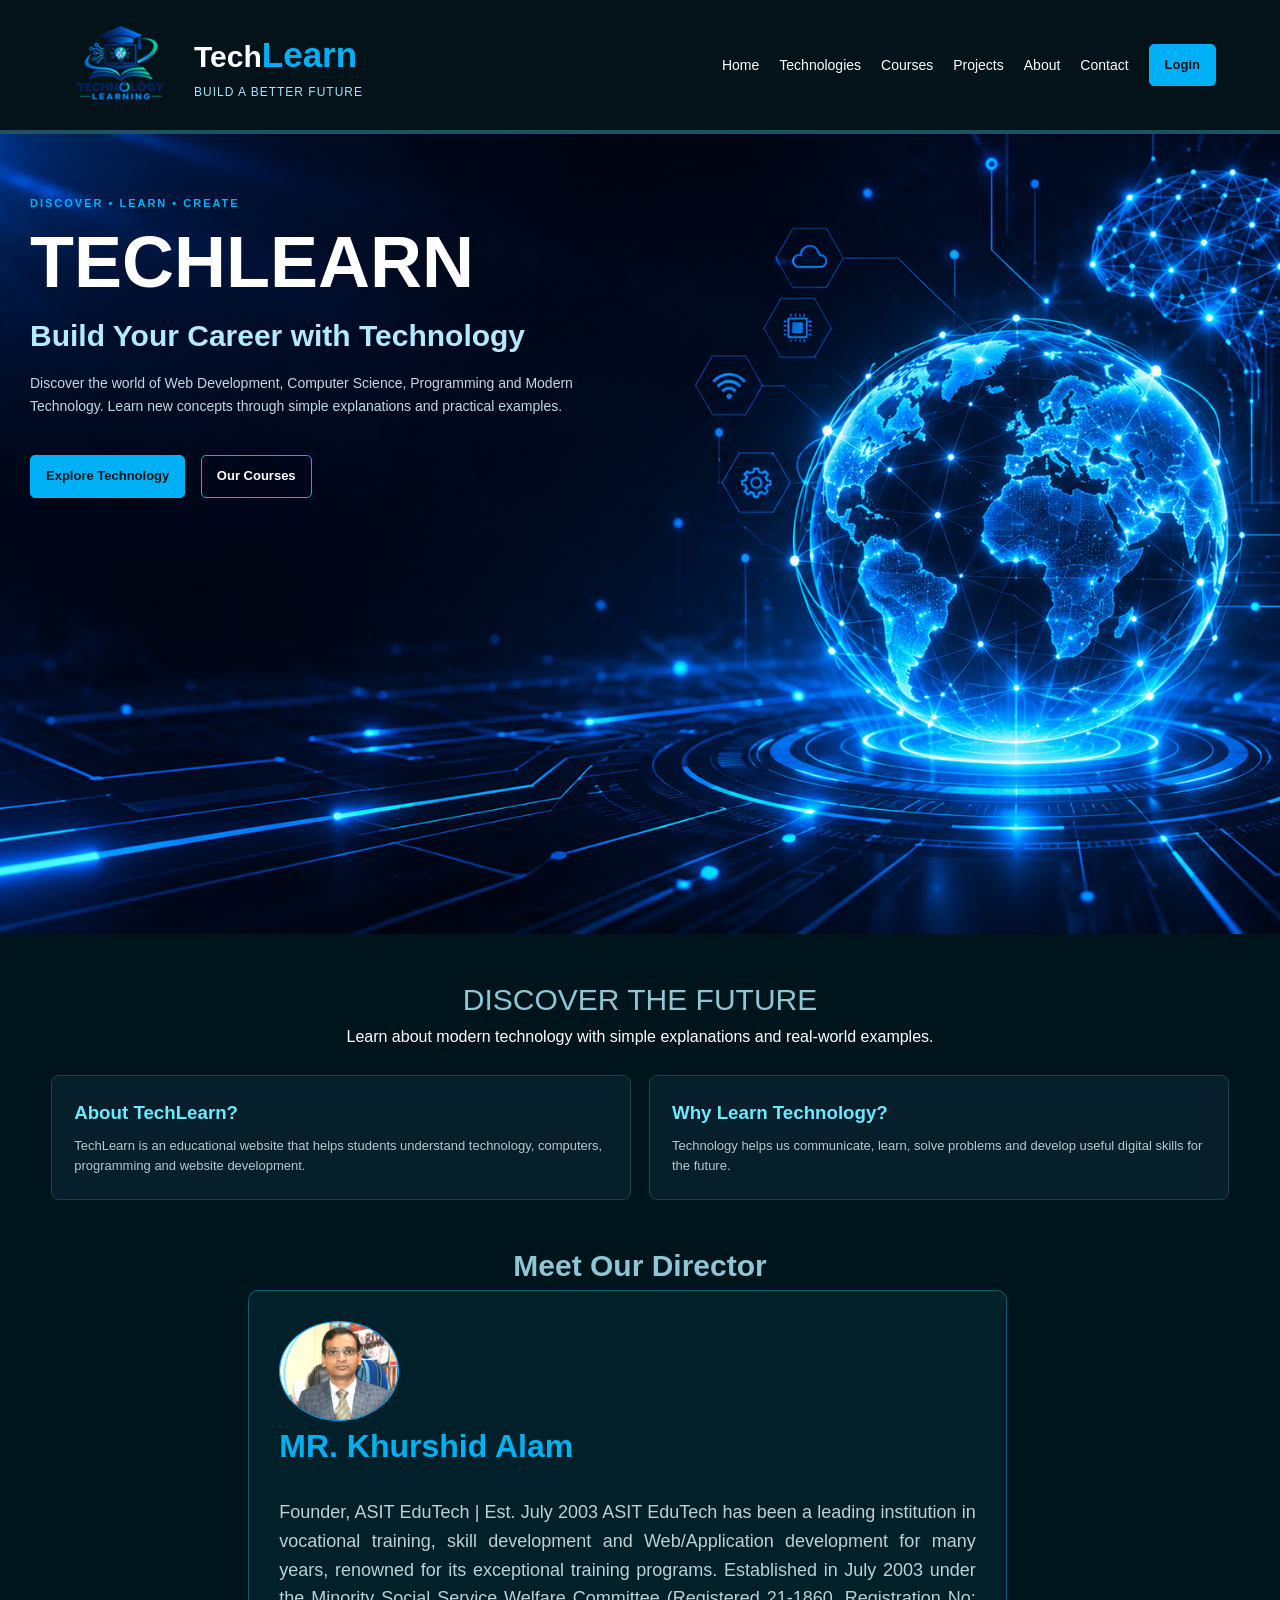
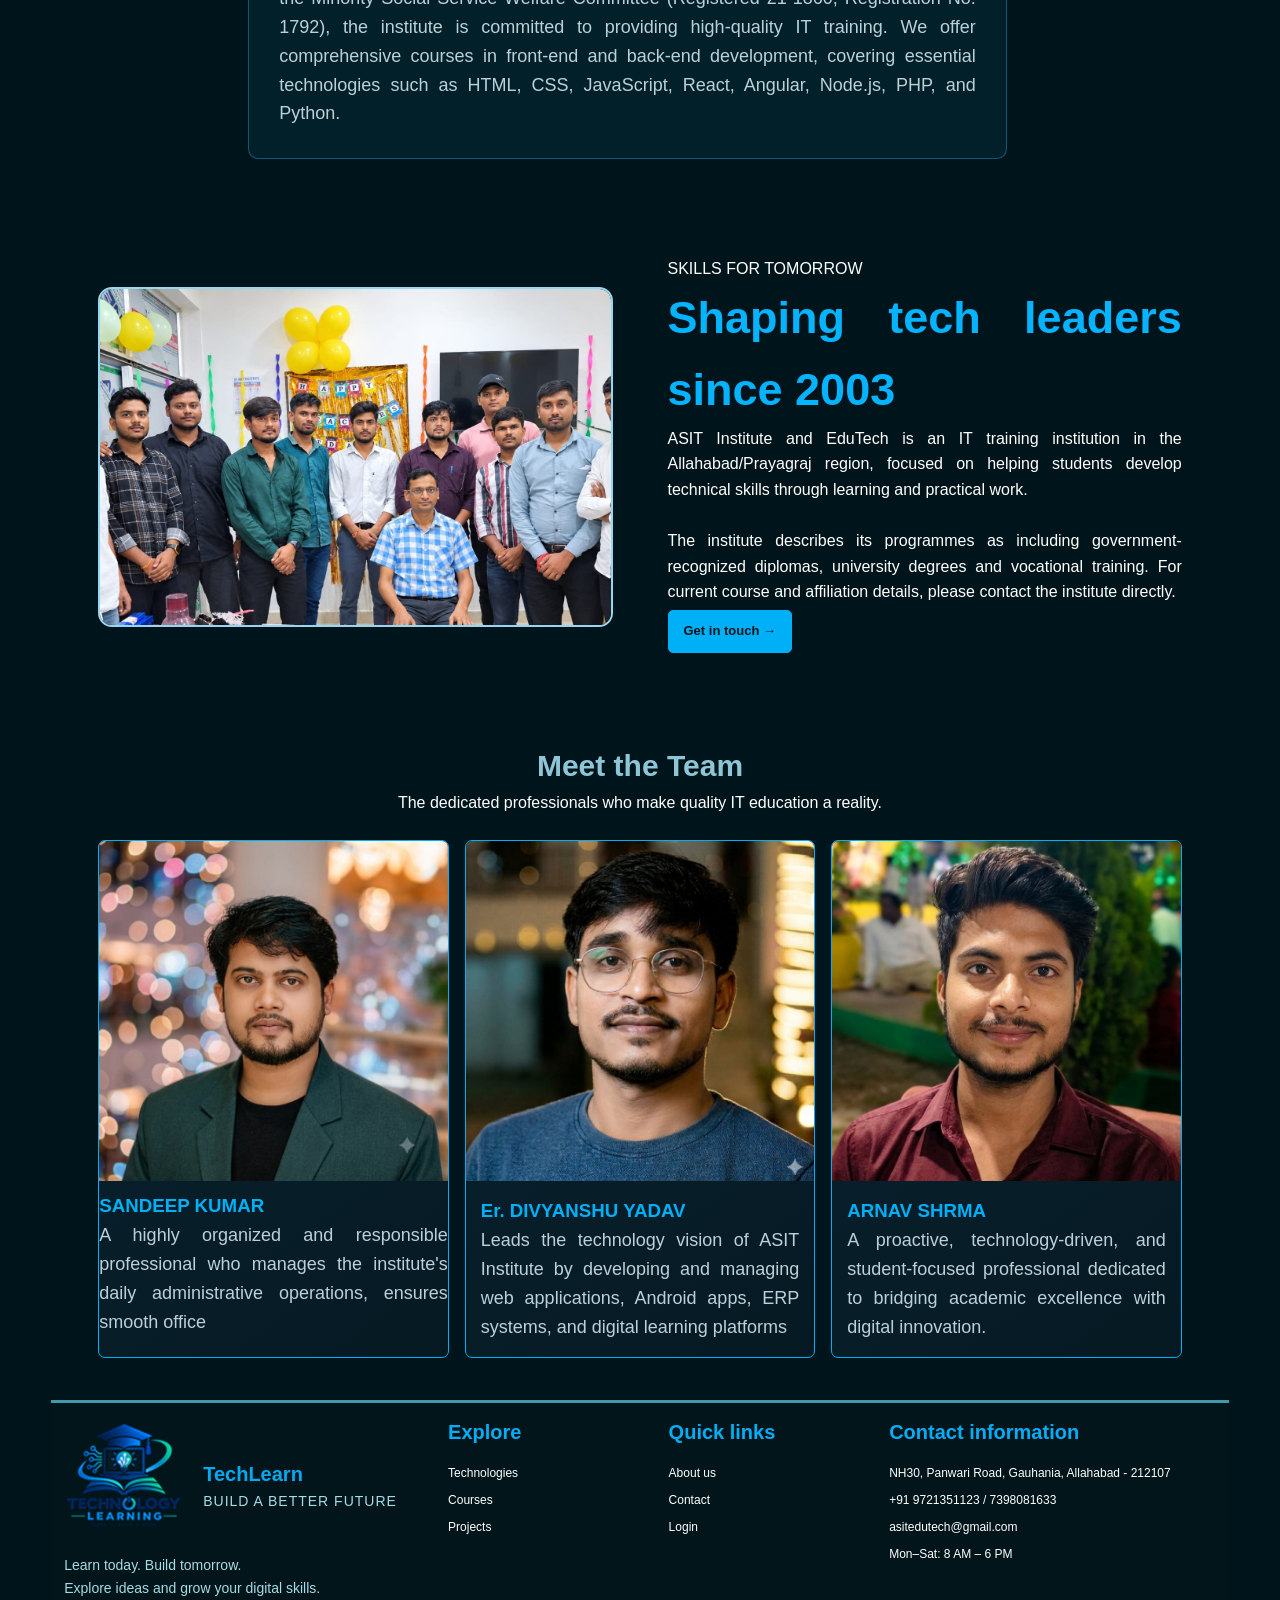
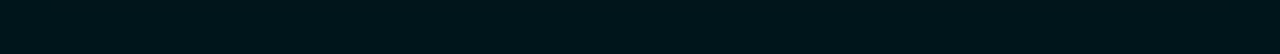
<file: index.html>
<!DOCTYPE html>
<html lang="en">
<head>
    <meta charset="UTF-8">
    <meta name="viewport" content="width=device-width, initial-scale=1.0">
    <title>TechLearn - Home</title>
    <link rel="stylesheet" href="style.css">
    <link rel="stylesheet" href="https://www.w3schools.com/w3css/6/w3.css">
</head>
<body>

<header class="navbar">
    <a class="brand" href="index.html">
        <div class="logo"><img src="logo.png" alt="logo" height="100px" width="100px"></div>
        <div>
            <h1>Tech<span>Learn</span></h1>
            <p>BUILD A BETTER FUTURE</p>
        </div>
    </a>

    <nav>
        <a href="index.html">Home</a>
        <a href="technologies.html">Technologies</a>
        <a href="courses.html">Courses</a>
        <a href="projects.html">Projects</a>
        <a href="about.html">About</a>
        <a href="contact.html">Contact</a>
        <a class="login-btn" href="login.html">Login</a>
    </nav>
</header>

<section class="hero">
<div ></div>
    <div>    <span class="eyebrow">DISCOVER • LEARN • CREATE</span>
        <h2>TECHLEARN</h2>
        <h3>Build Your Career with Technology</h3>

        <p>
            Discover the world of Web Development, Computer Science,
            Programming and Modern Technology. Learn new concepts
            through simple explanations and practical examples.
        </p>

        <a class="btn" href="technologies.html">Explore Technology</a>
        <a class="btn outline" href="courses.html">Our Courses</a>
</div>
       
</section>

<section class="section">
    <div class="heading">
        <span class="Meet">DISCOVER THE FUTURE</span>
   
        <p>
            Learn about modern technology with simple explanations
            and real-world examples.
        </p>
    </div>

    <div class="info-grid">
        <article class="info-panel">
            <h3>About TechLearn?</h3>
            <p>
                TechLearn is an educational website that helps students
                understand technology, computers, programming and
                website development.
            </p>
        </article>

        <article class="info-panel">
            <h3>Why Learn Technology?</h3>
            <p>
                Technology helps us communicate, learn, solve problems
                and develop useful digital skills for the future.
            </p>
        </article>
    </div>
    <section class="section">
        <div ><h1 class="Meet">Meet Our Director</h1></div>
        <div class="onar"> <img src="kursid.png" alt="image"><h1> MR. Khurshid Alam</h1>
            <br>
            <p>Founder, ASIT EduTech | Est. July 2003
ASIT EduTech has been a leading institution in vocational training, skill development and Web/Application development for many years, renowned for its exceptional training programs. Established in July 2003 under the Minority Social Service Welfare Committee (Registered 21-1860, Registration No: 1792), the institute is committed to providing high-quality IT training.

We offer comprehensive courses in front-end and back-end development, covering essential technologies such as HTML, CSS, JavaScript, React, Angular, Node.js, PHP, and Python.

</p>

        </div>
    </section>

    <section class="section institute-section">
        <div class="institute-image">
            <img src="boy.jpeg" alt="Technology institute learning environment" loading="lazy">
            
        </div>
        <div class="institute-copy">
            <span class="section-kicker">SKILLS FOR TOMORROW</span>
            <h2>Shaping tech leaders <span>since 2003</span></h2>
            <p>ASIT Institute and EduTech is an IT training institution in the Allahabad/Prayagraj region, focused on helping students develop technical skills through learning and practical work.</p>
            <br><p>The institute describes its programmes as including government-recognized diplomas, university degrees and vocational training. For current course and affiliation details, please contact the institute directly.</p>
            <a class="btn btn-primary" href="contact.html">Get in touch <span>→</span></a>
        </div>
    </section>

<section class="section">
   <h1 class="Meet">Meet the Team</h1>
    <p class="heading">The dedicated professionals who make quality IT education a reality.</p>
<div class="ds">
<article class="car">
<img src="sunm.jpeg" alt="Imege" class="eyebrow">
<h3>SANDEEP KUMAR</h3>
             
<div><p>A highly organized and responsible professional who manages the institute's daily administrative operations, ensures smooth office</p>
</div></article>

<article class="car">
<img src="div.jpeg" alt="image">
<div class="card-body"><h3>Er. DIVYANSHU YADAV</h3>
<p>
Leads the technology vision of ASIT Institute by developing and managing web applications, Android apps, ERP systems, and digital learning platforms</p>

</div></article>

<article class="car">
<img src="arnu.jpeg" alt="image">
<div class="card-body">
    <h3> ARNAV SHRMA</h3>
<p>
A proactive, technology-driven, and student-focused professional
 dedicated to bridging academic excellence with digital innovation.</p>
</div></article>

</div>
 </section>
    
    
<!--footer-->
<footer class="footer">
    <div class="footer-main">
        <div class="footer-brand">
            <a class="brand">
                <span class="brand-logo">
                <img src="logo.png" alt="TechLearn logo"></span>
                <span ><strong class="brand-copy">Tech<span>Learn</span></strong>
                <br>
                <p>BUILD A BETTER FUTURE</p></span>
            </a>
            <p>Learn today. Build tomorrow.<br>Explore ideas and grow your digital skills.</p>
        </div>
        <div class="footer-links">
            <h3>Explore</h3>
            <a href="technologies.html">Technologies</a>
            <a href="courses.html">Courses</a>
            <a href="projects.html">Projects</a>
        </div>
        <div class="footer-links"><h3>Quick links</h3><a href="about.html">About us</a><a href="contact.html">Contact</a><a href="login.html">Login</a></div>
        <div class="footer-contact"><h3>Contact information</h3><p>NH30, Panwari Road, Gauhania, Allahabad - 212107</p><p>+91 9721351123 / 7398081633</p><p>asitedutech@gmail.com</p><p>Mon–Sat: 8 AM – 6 PM</p></div>
    </div>

</footer>
</body>
</html>
</file>
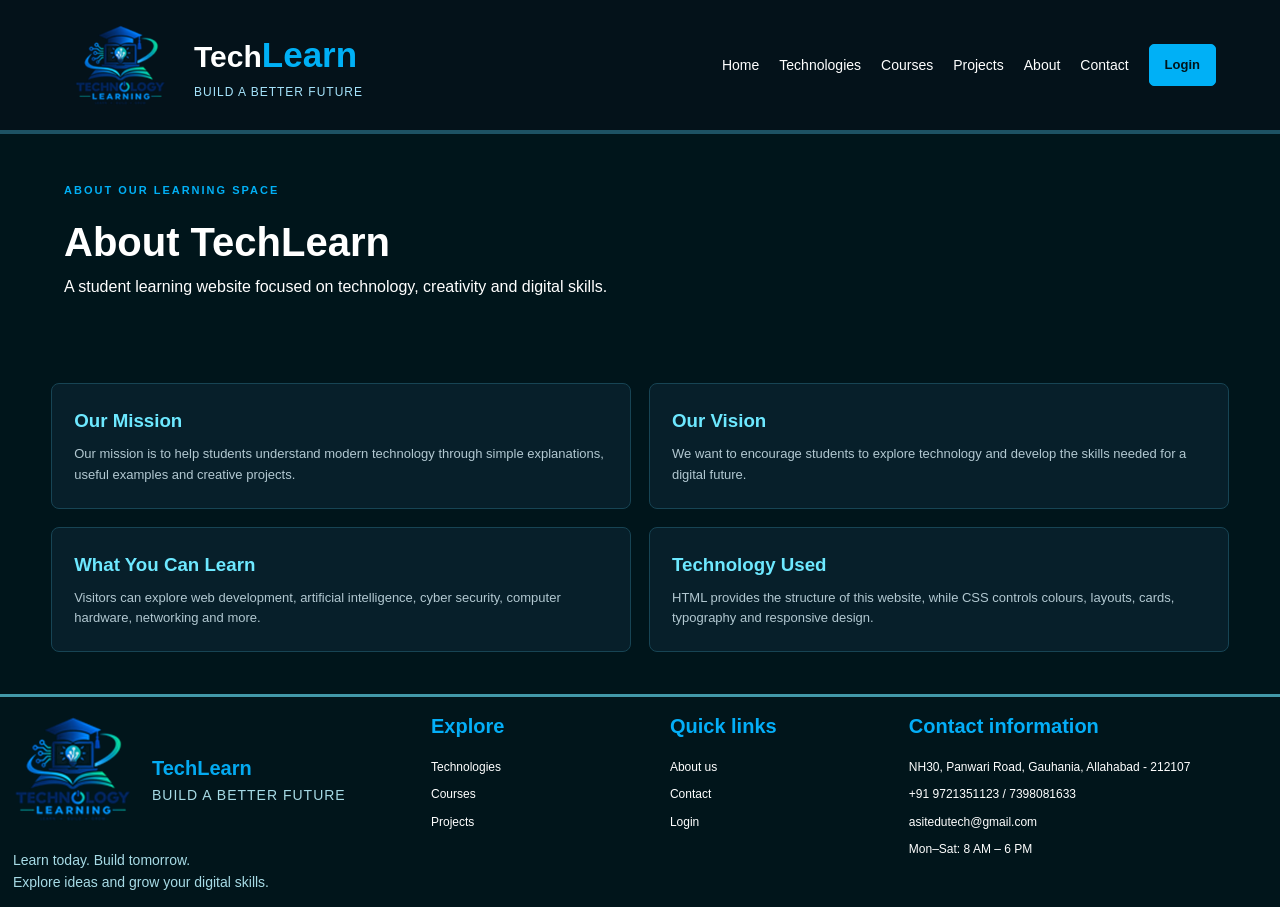
<file: about.html>
<!DOCTYPE html>
<html lang="en">
<head>
<meta charset="UTF-8">
<meta name="viewport" content="width=device-width, initial-scale=1.0">
<title>TechLearn - About</title>
<link rel="stylesheet" href="style.css">
</head>
<body>

<header class="navbar">
<a class="brand" href="index.html"><div class="logo">
    <img src="logo.png" alt="logo" height="100px" width="100px"></div></div>
<div><h1>Tech<span>Learn</span></h1><p>BUILD A BETTER FUTURE</p></div></a>
<nav>
<a href="index.html">Home</a><a href="technologies.html">Technologies</a>
<a href="courses.html">Courses</a><a href="projects.html">Projects</a>
<a href="about.html">About</a><a href="contact.html">Contact</a>
<a class="login-btn" href="login.html">Login</a>
</nav>
</header>

<section class="page-hero">
<span class="eyebrow">ABOUT OUR LEARNING SPACE</span>
<h2>About TechLearn</h2>
<p>A student learning website focused on technology, creativity and digital skills.</p>
</section>

<section class="section">
<div class="info-grid">

<article class="info-panel">
<h3>Our Mission</h3>
<p>Our mission is to help students understand modern technology through simple explanations, useful examples and creative projects.</p>
</article>

<article class="info-panel">
<h3>Our Vision</h3>
<p>We want to encourage students to explore technology and develop the skills needed for a digital future.</p>
</article>

<article class="info-panel">
<h3>What You Can Learn</h3>
<p>Visitors can explore web development, artificial intelligence, cyber security, computer hardware, networking and more.</p>
</article>

<article class="info-panel">
<h3>Technology Used</h3>
<p>HTML provides the structure of this website, while CSS controls colours, layouts, cards, typography and responsive design.</p>
</article>

</div>
</section>
<!--footer-->
<footer class="footer">
    <div class="footer-main">
        <div class="footer-brand">
            <a class="brand">
                <span class="brand-logo">
                <img src="logo.png" alt="TechLearn logo"></span>
                <span ><strong class="brand-copy">Tech<span>Learn</span></strong>
                <br>
                <p>BUILD A BETTER FUTURE</p></span>
            </a>
            <p>Learn today. Build tomorrow.<br>Explore ideas and grow your digital skills.</p>
        </div>
        <div class="footer-links">
            <h3>Explore</h3>
            <a href="technologies.html">Technologies</a>
            <a href="courses.html">Courses</a>
            <a href="projects.html">Projects</a>
        </div>
        <div class="footer-links"><h3>Quick links</h3><a href="about.html">About us</a><a href="contact.html">Contact</a><a href="login.html">Login</a></div>
        <div class="footer-contact"><h3>Contact information</h3><p>NH30, Panwari Road, Gauhania, Allahabad - 212107</p><p>+91 9721351123 / 7398081633</p><p>asitedutech@gmail.com</p><p>Mon–Sat: 8 AM – 6 PM</p></div>
    </div>

</footer>
</body>
</html>
</file>
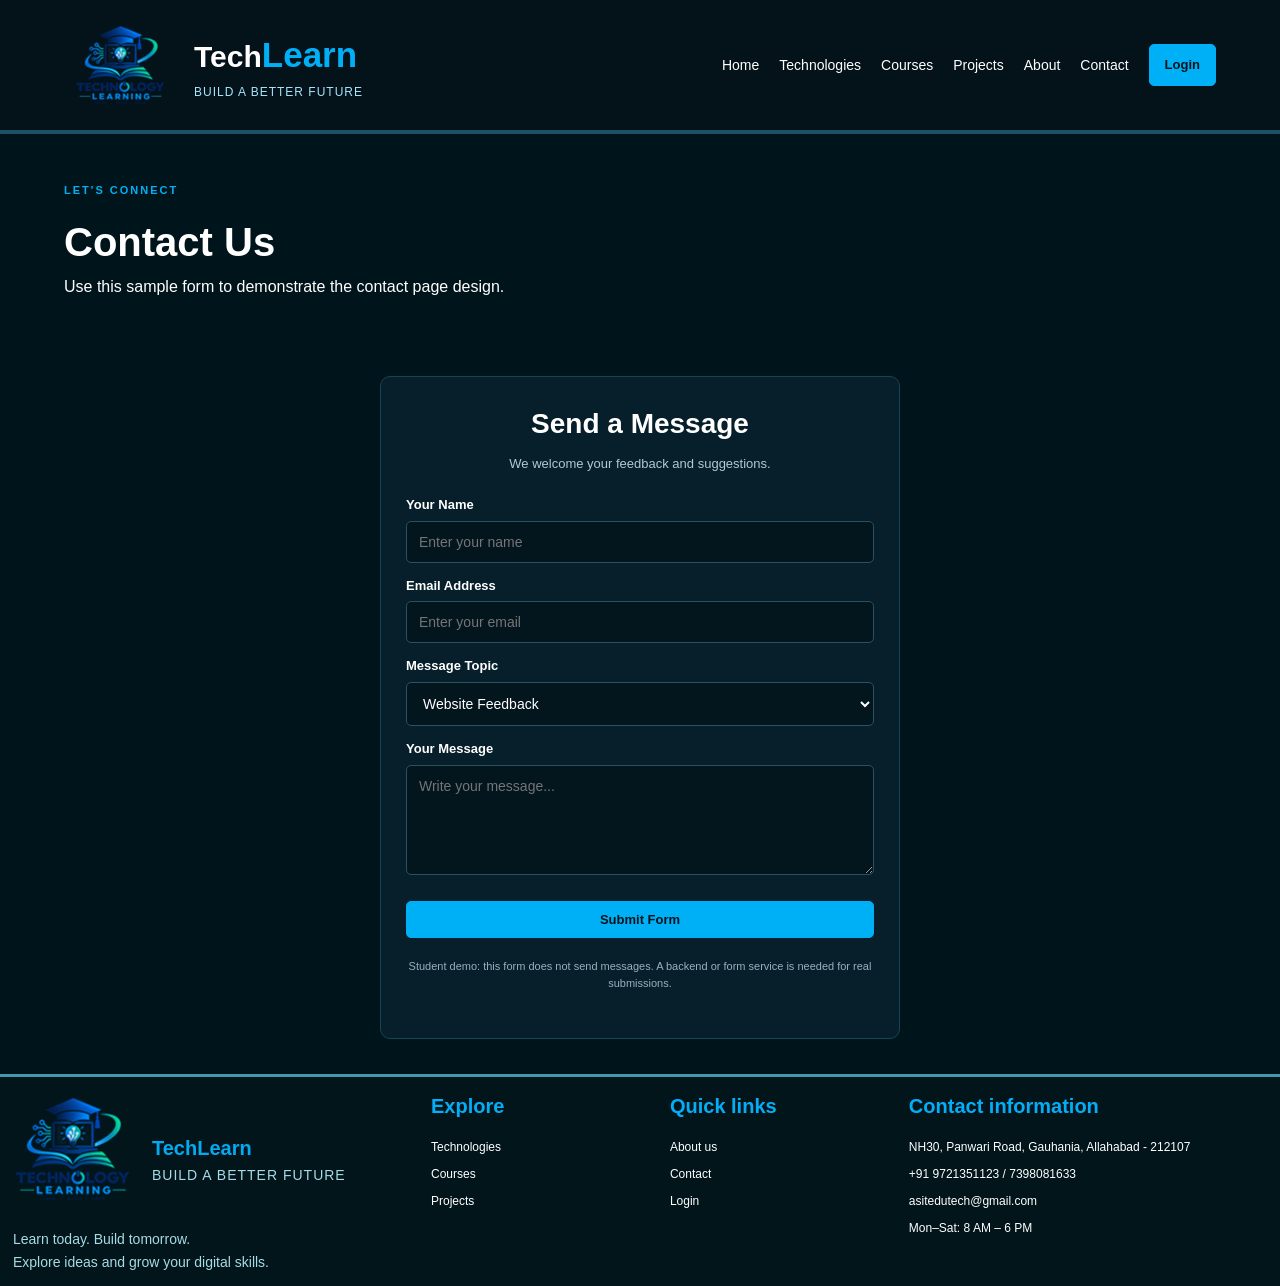
<file: contact.html>
<!DOCTYPE html>
<html lang="en">
<head>
<meta charset="UTF-8">
<meta name="viewport" content="width=device-width, initial-scale=1.0">
<title>TechLearn - Contact</title>
<link rel="stylesheet" href="style.css">
</head>
<body>

<header class="navbar">
<a class="brand" href="index.html"><div class="logo">
    <img src="logo.png" alt="logo" height="100px" width="100px"></div></div>
<div><h1>Tech<span>Learn</span></h1><p>BUILD A BETTER FUTURE</p></div></a>
<nav>
<a href="index.html">Home</a><a href="technologies.html">Technologies</a>
<a href="courses.html">Courses</a><a href="projects.html">Projects</a>
<a href="about.html">About</a><a href="contact.html">Contact</a>
<a class="login-btn" href="login.html">Login</a>
</nav>
</header>

<section class="page-hero">
<span class="eyebrow">LET'S CONNECT</span>
<h2>Contact Us</h2>
<p>Use this sample form to demonstrate the contact page design.</p>
</section>

<main class="form-box">
<h2>Send a Message</h2>
<p>We welcome your feedback and suggestions.</p>

<form action="#" method="get">
<label for="name">Your Name</label>
<input id="name" name="name" type="text" placeholder="Enter your name" required>

<label for="email">Email Address</label>
<input id="email" name="email" type="email" placeholder="Enter your email" required>

<label for="topic">Message Topic</label>
<select id="topic" name="topic">
<option>Website Feedback</option>
<option>Technology Question</option>
<option>Project Suggestion</option>
</select>

<label for="message">Your Message</label>
<textarea id="message" name="message" placeholder="Write your message..." required></textarea>

<button class="btn" type="submit">Submit Form</button>
</form>

<p class="notice">Student demo: this form does not send messages. A backend or form service is needed for real submissions.</p>
</main>
<!--footer-->
<footer class="footer">
    <div class="footer-main">
        <div class="footer-brand">
            <a class="brand">
                <span class="brand-logo">
                <img src="logo.png" alt="TechLearn logo"></span>
                <span ><strong class="brand-copy">Tech<span>Learn</span></strong>
                <br>
                <p>BUILD A BETTER FUTURE</p></span>
            </a>
            <p>Learn today. Build tomorrow.<br>Explore ideas and grow your digital skills.</p>
        </div>
        <div class="footer-links">
            <h3>Explore</h3>
            <a href="technologies.html">Technologies</a>
            <a href="courses.html">Courses</a>
            <a href="projects.html">Projects</a>
        </div>
        <div class="footer-links"><h3>Quick links</h3><a href="about.html">About us</a><a href="contact.html">Contact</a><a href="login.html">Login</a></div>
        <div class="footer-contact"><h3>Contact information</h3><p>NH30, Panwari Road, Gauhania, Allahabad - 212107</p><p>+91 9721351123 / 7398081633</p><p>asitedutech@gmail.com</p><p>Mon–Sat: 8 AM – 6 PM</p></div>
    </div>

</footer>
</body>
</html>
</file>
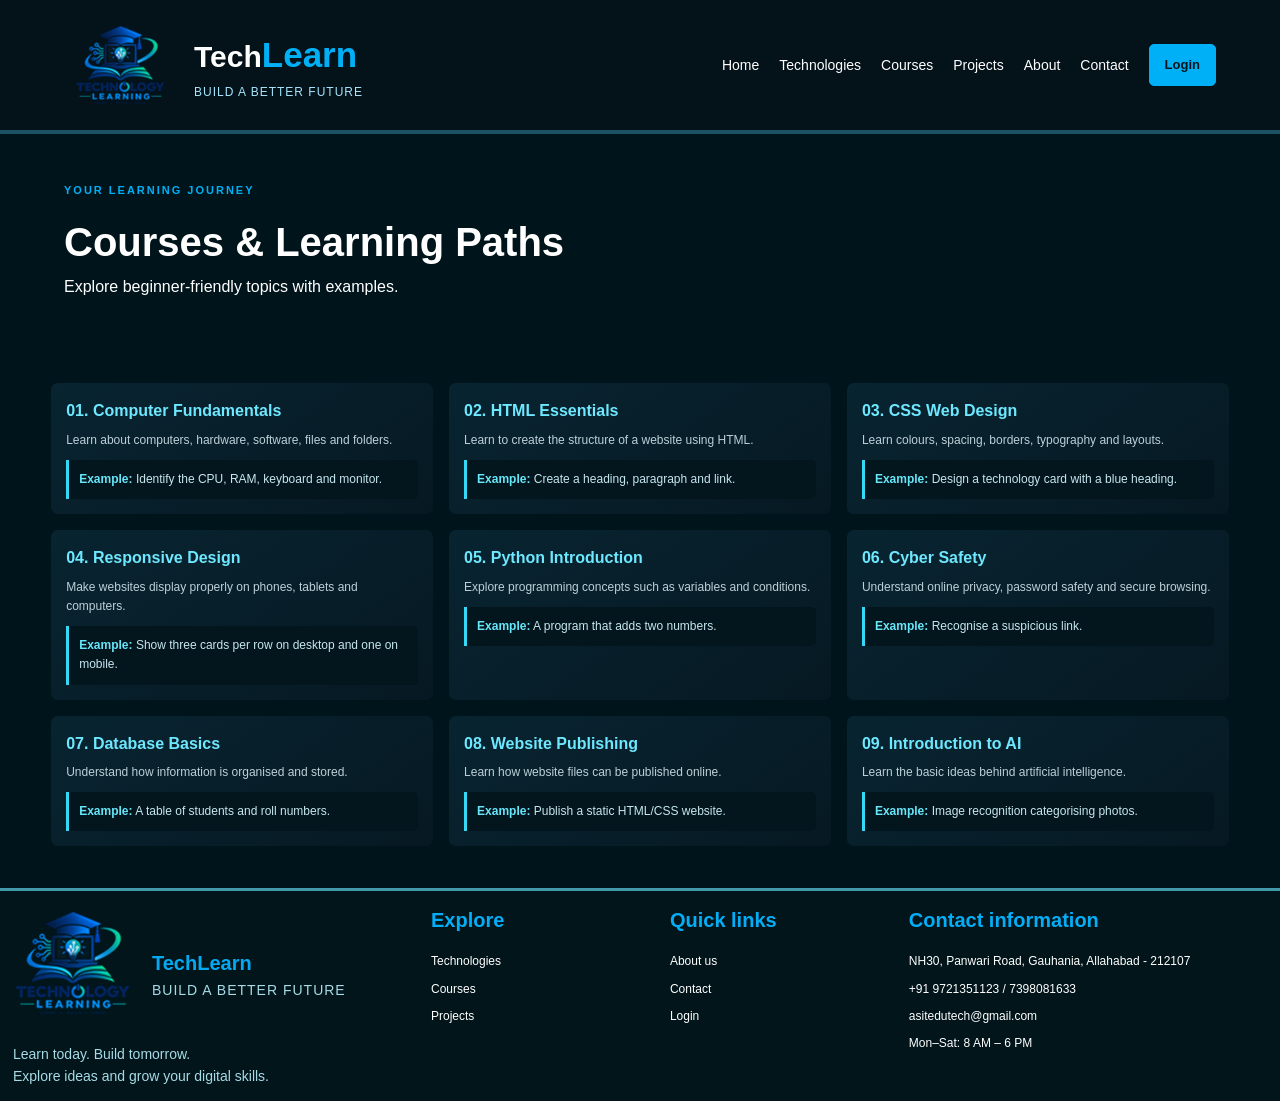
<file: courses.html>
<!DOCTYPE html>
<html lang="en">
<head>
<meta charset="UTF-8">
<meta name="viewport" content="width=device-width, initial-scale=1.0">
<title>TechLearn - Courses</title>
<link rel="stylesheet" href="style.css">
</head>
<body>

<header class="navbar">
<a class="brand" href="index.html"><div class="logo">
<img src="logo.png" alt="logo" height="100px" width="100px"></div></div>
<div><h1>Tech<span>Learn</span></h1><p>BUILD A BETTER FUTURE</p></div></a>
<nav>
<a href="index.html">Home</a><a href="technologies.html">Technologies</a>
<a href="courses.html">Courses</a><a href="projects.html">Projects</a>
<a href="about.html">About</a><a href="contact.html">Contact</a>
<a class="login-btn" href="login.html">Login</a>
</nav>
</header>

<section class="page-hero">
<span class="eyebrow">YOUR LEARNING JOURNEY</span>
<h2>Courses & Learning Paths</h2>
<p>Explore beginner-friendly topics with examples.</p>
</section>

<section class="section">
<div class="cards">

<article class="card"><div class="card-body">
<h3>01. Computer Fundamentals</h3>
<p>Learn about computers, hardware, software, files and folders.</p>
<div class="example"><strong>Example:</strong> Identify the CPU, RAM, keyboard and monitor.</div>
</div></article>

<article class="card"><div class="card-body">
<h3>02. HTML Essentials</h3>
<p>Learn to create the structure of a website using HTML.</p>
<div class="example"><strong>Example:</strong> Create a heading, paragraph and link.</div>
</div></article>

<article class="card"><div class="card-body">
<h3>03. CSS Web Design</h3>
<p>Learn colours, spacing, borders, typography and layouts.</p>
<div class="example"><strong>Example:</strong> Design a technology card with a blue heading.</div>
</div></article>

<article class="card"><div class="card-body">
<h3>04. Responsive Design</h3>
<p>Make websites display properly on phones, tablets and computers.</p>
<div class="example"><strong>Example:</strong> Show three cards per row on desktop and one on mobile.</div>
</div></article>

<article class="card"><div class="card-body">
<h3>05. Python Introduction</h3>
<p>Explore programming concepts such as variables and conditions.</p>
<div class="example"><strong>Example:</strong> A program that adds two numbers.</div>
</div></article>

<article class="card"><div class="card-body">
<h3>06. Cyber Safety</h3>
<p>Understand online privacy, password safety and secure browsing.</p>
<div class="example"><strong>Example:</strong> Recognise a suspicious link.</div>
</div></article>

<article class="card"><div class="card-body">
<h3>07. Database Basics</h3>
<p>Understand how information is organised and stored.</p>
<div class="example"><strong>Example:</strong> A table of students and roll numbers.</div>
</div></article>

<article class="card"><div class="card-body">
<h3>08. Website Publishing</h3>
<p>Learn how website files can be published online.</p>
<div class="example"><strong>Example:</strong> Publish a static HTML/CSS website.</div>
</div></article>

<article class="card"><div class="card-body">
<h3>09. Introduction to AI</h3>
<p>Learn the basic ideas behind artificial intelligence.</p>
<div class="example"><strong>Example:</strong> Image recognition categorising photos.</div>
</div></article>

</div>
</section>
<!--footer-->
<footer class="footer">
    <div class="footer-main">
        <div class="footer-brand">
            <a class="brand">
                <span class="brand-logo">
                <img src="logo.png" alt="TechLearn logo"></span>
                <span ><strong class="brand-copy">Tech<span>Learn</span></strong>
                <br>
                <p>BUILD A BETTER FUTURE</p></span>
            </a>
            <p>Learn today. Build tomorrow.<br>Explore ideas and grow your digital skills.</p>
        </div>
        <div class="footer-links">
            <h3>Explore</h3>
            <a href="technologies.html">Technologies</a>
            <a href="courses.html">Courses</a>
            <a href="projects.html">Projects</a>
        </div>
        <div class="footer-links"><h3>Quick links</h3><a href="about.html">About us</a><a href="contact.html">Contact</a><a href="login.html">Login</a></div>
        <div class="footer-contact"><h3>Contact information</h3><p>NH30, Panwari Road, Gauhania, Allahabad - 212107</p><p>+91 9721351123 / 7398081633</p><p>asitedutech@gmail.com</p><p>Mon–Sat: 8 AM – 6 PM</p></div>
    </div>

</footer>

</footer>
</body>
</html>
</file>
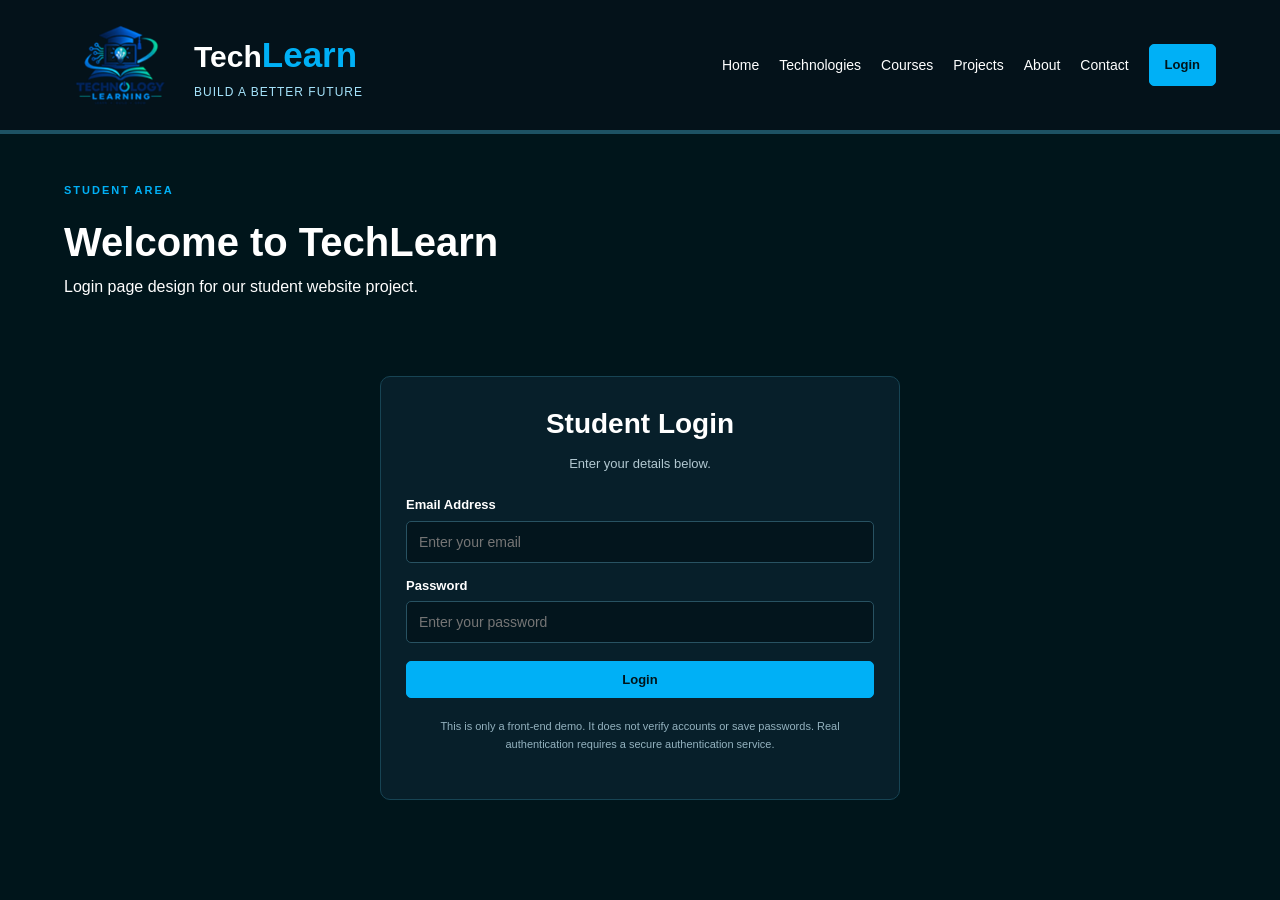
<file: Login.html>
<!DOCTYPE html>
<html lang="en">
<head>
<meta charset="UTF-8">
<meta name="viewport" content="width=device-width, initial-scale=1.0">
<title>TechLearn - Login</title>
<link rel="stylesheet" href="style.css">
</head>
<body>

<header class="navbar">
<a class="brand" href="index.html"><div class="logo">
    <img src="logo.png" alt="logo" height="100px" width="100px"></div></div>
<div><h1>Tech<span>Learn</span></h1><p>BUILD A BETTER FUTURE</p></div></a>
<nav>
<a href="index.html">Home</a><a href="technologies.html">Technologies</a>
<a href="courses.html">Courses</a><a href="projects.html">Projects</a>
<a href="about.html">About</a><a href="contact.html">Contact</a>
<a class="login-btn" href="login.html">Login</a>
</nav>
</header>

<section class="page-hero">
<span class="eyebrow">STUDENT AREA</span>
<h2>Welcome to TechLearn</h2>
<p>Login page design for our student website project.</p>
</section>

<main class="form-box">
<h2>Student Login</h2>
<p>Enter your details below.</p>

<form action="#" method="get">
<label for="email">Email Address</label>
<input id="email" name="email" type="email" placeholder="Enter your email" required>

<label for="password">Password</label>
<input id="password" name="password" type="password" placeholder="Enter your password" minlength="6" required>

<button class="btn" type="submit">Login</button>
</form>

<p class="notice">This is only a front-end demo. It does not verify accounts or save passwords. Real authentication requires a secure authentication service.</p>
</main>
</body>
</html>
</file>
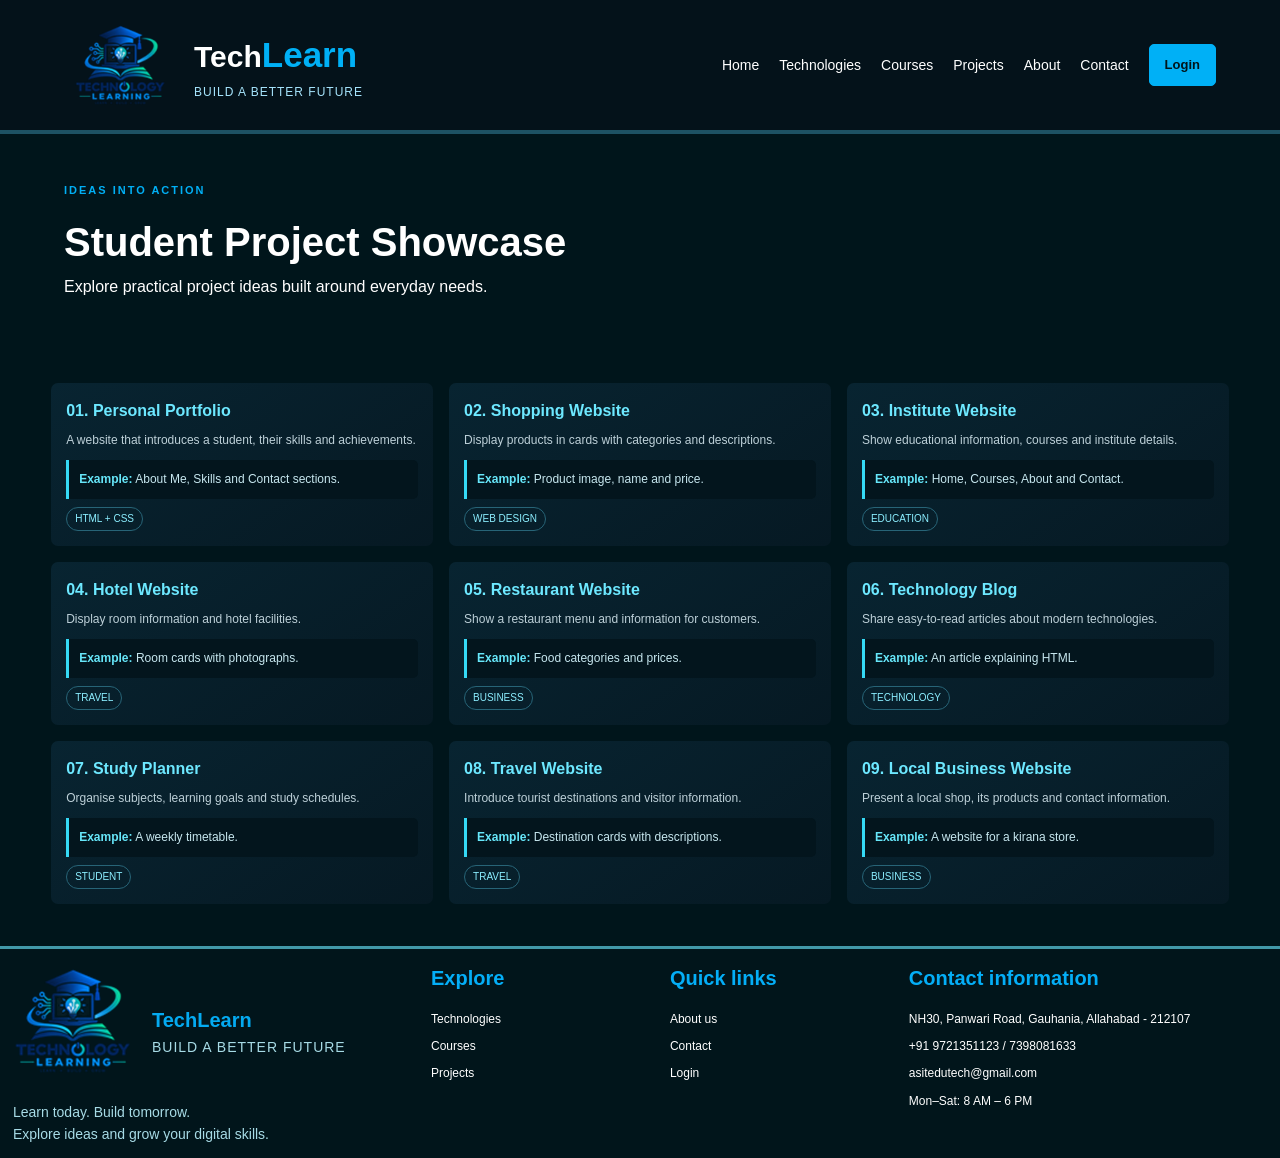
<file: projects.html>
<!DOCTYPE html>
<html lang="en">
<head>
<meta charset="UTF-8">
<meta name="viewport" content="width=device-width, initial-scale=1.0">
<title>TechLearn - Projects</title>
<link rel="stylesheet" href="style.css">
</head>
<body>

<header class="navbar">
<a class="brand" href="index.html"><div class="logo">
    <img src="logo.png" alt="logo" height="100px" width="100px"></div></div>
<div><h1>Tech<span>Learn</span></h1><p>BUILD A BETTER FUTURE</p></div></a>
<nav>
<a href="index.html">Home</a><a href="technologies.html">Technologies</a>
<a href="courses.html">Courses</a><a href="projects.html">Projects</a>
<a href="about.html">About</a><a href="contact.html">Contact</a>
<a class="login-btn" href="login.html">Login</a>
</nav>
</header>

<section class="page-hero">
<span class="eyebrow">IDEAS INTO ACTION</span>
<h2>Student Project Showcase</h2>
<p>Explore practical project ideas built around everyday needs.</p>
</section>

<section class="section">
<div class="cards">

<article class="card"><div class="card-body">
<h3>01. Personal Portfolio</h3>
<p>A website that introduces a student, their skills and achievements.</p>
<div class="example"><strong>Example:</strong> About Me, Skills and Contact sections.</div>
<span class="tag">HTML + CSS</span>
</div></article>

<article class="card"><div class="card-body">
<h3>02. Shopping Website</h3>
<p>Display products in cards with categories and descriptions.</p>
<div class="example"><strong>Example:</strong> Product image, name and price.</div>
<span class="tag">WEB DESIGN</span>
</div></article>

<article class="card"><div class="card-body">
<h3>03. Institute Website</h3>
<p>Show educational information, courses and institute details.</p>
<div class="example"><strong>Example:</strong> Home, Courses, About and Contact.</div>
<span class="tag">EDUCATION</span>
</div></article>

<article class="card"><div class="card-body">
<h3>04. Hotel Website</h3>
<p>Display room information and hotel facilities.</p>
<div class="example"><strong>Example:</strong> Room cards with photographs.</div>
<span class="tag">TRAVEL</span>
</div></article>

<article class="card"><div class="card-body">
<h3>05. Restaurant Website</h3>
<p>Show a restaurant menu and information for customers.</p>
<div class="example"><strong>Example:</strong> Food categories and prices.</div>
<span class="tag">BUSINESS</span>
</div></article>

<article class="card"><div class="card-body">
<h3>06. Technology Blog</h3>
<p>Share easy-to-read articles about modern technologies.</p>
<div class="example"><strong>Example:</strong> An article explaining HTML.</div>
<span class="tag">TECHNOLOGY</span>
</div></article>

<article class="card"><div class="card-body">
<h3>07. Study Planner</h3>
<p>Organise subjects, learning goals and study schedules.</p>
<div class="example"><strong>Example:</strong> A weekly timetable.</div>
<span class="tag">STUDENT</span>
</div></article>

<article class="card"><div class="card-body">
<h3>08. Travel Website</h3>
<p>Introduce tourist destinations and visitor information.</p>
<div class="example"><strong>Example:</strong> Destination cards with descriptions.</div>
<span class="tag">TRAVEL</span>
</div></article>

<article class="card"><div class="card-body">
<h3>09. Local Business Website</h3>
<p>Present a local shop, its products and contact information.</p>
<div class="example"><strong>Example:</strong> A website for a kirana store.</div>
<span class="tag">BUSINESS</span>
</div></article>

</div>
</section>
<!--footer-->
<footer class="footer">
    <div class="footer-main">
        <div class="footer-brand">
            <a class="brand">
                <span class="brand-logo">
                <img src="logo.png" alt="TechLearn logo"></span>
                <span ><strong class="brand-copy">Tech<span>Learn</span></strong>
                <br>
                <p>BUILD A BETTER FUTURE</p></span>
            </a>
            <p>Learn today. Build tomorrow.<br>Explore ideas and grow your digital skills.</p>
        </div>
        <div class="footer-links">
            <h3>Explore</h3>
            <a href="technologies.html">Technologies</a>
            <a href="courses.html">Courses</a>
            <a href="projects.html">Projects</a>
        </div>
        <div class="footer-links"><h3>Quick links</h3><a href="about.html">About us</a><a href="contact.html">Contact</a><a href="login.html">Login</a></div>
        <div class="footer-contact"><h3>Contact information</h3><p>NH30, Panwari Road, Gauhania, Allahabad - 212107</p><p>+91 9721351123 / 7398081633</p><p>asitedutech@gmail.com</p><p>Mon–Sat: 8 AM – 6 PM</p></div>
    </div>

</footer>
</body>
</html>
</file>
<file: style.css>
* {
    margin: 0;
    padding: 0;
    box-sizing: border-box;
}

:root {
    --bg: #03151c;
    --panel: #071f2a;
    --line: #174454;
    --cyan: #35d9f5;
    --text: #effbff;
    --muted: #b2c8d1;
}                                           

html {
    scroll-behavior: smooth;

            
}

body {
    font-family: Arial, sans-serif;
    background: #00151b;
    color: #fff;
    line-height: 1.6;

         
}

a {
    color: inherit;
    text-decoration: none;
}

/* NAVBAR */

.navbar {
     width: 100%;
     min-height: 130px;
    display: flex;
    align-items: center;
    justify-content: space-between;
    gap:18px; 
    padding: 10px 5%;
    background: #04121a;
    border-bottom: 4px solid #1d5264;
}

.brand {
    display: flex;
    align-items: center;
    gap: 10px;
}

.logo {
    display: grid;
    place-items: center;
    width: 100px;
    height: 10dvh;
    margin: 10px;
    gap: 20px;
    font-size: 24px;
}

.brand h1 {
    font-size: 30px;
      font-weight: bold;
}

.brand h1 span {
    color:  #00b0f6;
    font-size: 35px;
    
}

.brand p {
    font-size: 12px;
    color:hsl(197, 94%, 82%);
    letter-spacing: 1px;
}

nav {
    display: flex;
    gap: 20px;
    flex-wrap: wrap;
    align-items: center;
   
}

nav a {
    font-size: 14px;
  
    transition: color 0.3s;
}

nav a:hover {
    color:  #00b0f6;
      font-weight: bold;
}

.login-btn,
.btn {
    display: inline-block;
    padding: 10px 15px;
    background:   #00b0f6;
    border: 1px solid   #00b0f6;
    border-radius: 5px;
    color: #00151b;
    font-weight: bold;
    font-size: 13px;
}

.btn {
    margin: 5px 5px 5px 0;
}

.btn:hover,
.login-btn:hover {
    background: #00b0f6;
    color: #00151b;
}

.outline {
    background: transparent;
    color: white;
}

/* HOME HERO */

.hero {
          min-height: 800px;
           background-position: center;
           background-image:url(a.png);
           background-size: cover;
           background-repeat: no-repeat;
            align-items: center;
            color: white;
            padding: 30px;;
              font-size: 38px;
            background-position:center,
                      
        }
.eyebrow {
    display: inline-block;
    color:  #00b0f6;
    font-size: 11px;
    font-weight: bold;
    letter-spacing: 2px;
    margin-bottom: 10px;
}

.hero h2 {
    font-size: clamp(42px, 7vw, 72px);
    line-height: 1.05;
}

.hero h3 {
    font-size: clamp(20px, 3vw, 30px);
    color: #b4eaff;
    margin: 12px 0;
}

.hero p {
    color: #c2d8e1;
    max-width: 600px;
    font-size: 14px;
    margin-bottom: 20px;
}

.stats {
    display: flex;
    gap: 25px;
    flex-wrap: wrap;
    margin-top: 24px;
}

.stat strong {
    display: block;
    font-size: 22px;
    color: #00b0f6;
}

.stat span {
    font-size: 11px;
}

/* SECTION HEADINGS */

.section {
    padding: 42px 4%;
}

.heading {
    text-align: center;
    margin: 0 auto 25px;
    max-width: 760px;
}

.heading h2 {
    font-size: 12px;
}



.page-hero {
    padding: 42px 5%;
}

.page-hero h2 {
    font-size: clamp(28px, 4vw, 40px)}
   
 /*techars*/
.Meet {
    font-size: 30px;

    text-align: center;
    color: #8dc7d7;
}
.onar{
    width: 70%;
    height: 87%;
    overflow: hidden;
    border: 1px solid #0f5976fb;
    border-radius: 10px;
    background:#012029;
    transition: 0.2s;
    padding: 30px;
    margin-left: 150px;
}


.onar img {
    width: 120px;
    height: 100px;
    object-fit: cover;
    display: block;
    background: #0a2935;
    border-radius: 50%;
    border: 1px solid  #00b0f6;
}


.onar p {
    font-size: 18px;
    color: #bdd0d8;
    
    text-align: justify;
}
.onar h1 {
    font-size: 32px;
    color: #bdd0d8;
    
    color:  #00b0f6;
    text-align: justify;
}
   

.ds {
    display: grid;
    grid-template-columns: repeat(3, minmax(0, 1fr));
    gap: 16px;
}
.car{
    height: 100%;
    overflow: hidden;
    border: 1px solid  #00b0f6;
    border-radius: 7px;
    background: linear-gradient(145deg, #082431, #061923);
    transition: 0.3s;
    
}

.car:hover {
    border-color:#05b7fdfb;
    transform: translateY 5px;
    box-shadow: 2px 7px 20px #0269b3c4;
    border: 2px solid #059afdfb;
}

.car img {
    width: 100%;
    height: 340px;
    object-fit: cover;
    display: block;
    background: #0a2935;
}

.car-body {
    padding: 15px;}
.car p {
    font-size: 18px;
    color: #bdd0d8;
    text-align: justify;
}
.car h3{
    font-weight: bold;
    color:  #00b0f6;
}

.Meet {
    font-size: 30px;

    text-align: center;
    color: #8dc7d7;
}


.institute-section { display: grid; 
    grid-template-columns: 1fr 1fr; gap: 55px; 
    align-items: center;
    text-align: justify;
     padding-top: 55px; }
.institute-image { height: 340px;
     position: relative; 
     border-radius: 14px;
      overflow: hidden;
       border: 2px solid #95d6f0; }
.institute-image img { width: 100%; 
    height: 100%;
    object-fit: cover; }
    .institute-copy h2 { font-size:45px;
    color: #05b3fe;
font-weight: bold; }



/* TECHNOLOGY, COURSE AND PROJECT CARDS */

.cards {
    display: grid;
    grid-template-columns: repeat(3, minmax(0, 1fr));
    gap: 16px;
}

.card {
    overflow: hidden;
    border: 1px solid );
    border-radius: 7px;
    background: linear-gradient(145deg, #082431, #061923);
    transition: 0.2s;
}

.card:hover {
    border-color: var(--cyan);
    transform: translateY(-3px);
    box-shadow: 0 5px 18px #00d9ff20;
}

.card img {
    width: 100%;
    height: 155px;
    object-fit: cover;
    display: block;
    background: #0a2935;
}

.card-body {
    padding: 15px;
}

.card h3 {
    font-size: 16px;
    color: #6de8ff;
    margin-bottom: 7px;
}

.card p {
    font-size: 12px;
    color: #bdd0d8;
    margin-bottom: 10px;
}

.example {
    background: #03151d;
    border-left: 3px solid var(--cyan);
    padding: 10px;
    margin-top: 10px;
    font-size: 12px;
    color: #c7e7ef;
    border-radius: 0 5px 5px 0;
}

.example strong {
    color: #67e7fa;
}

.tag {
    display: inline-block;
    border: 1px solid #276477;
    border-radius: 20px;
    padding: 3px 8px;
    color: #8ceeff;
    font-size: 10px;
    margin-top: 8px;
}

/* ABOUT AND HOME INFORMATION PANELS */

.info-grid,
.two-col {
    display: grid;
    grid-template-columns: repeat(2, minmax(0, 1fr));
    gap: 18px;
}

.info-panel {
    padding: 22px;
    border: 1px solid var(--line);
    border-radius: 8px;
    background: var(--panel);

}

.info-panel h3 {
    margin-bottom: 8px;
    color: #6de8ff;
}

.info-panel p,
.info-panel li {
    font-size: 13px;
    color: var(--muted);
}

.info-panel ul {
    padding-left: 18px;
}

/* LOGIN AND CONTACT FORMS */

.form-box {
    max-width: 520px;
    margin: 35px auto;
    padding: 25px;
    border: 1px solid var(--line);
    border-radius: 10px;
    background: var(--panel);
}

.form-box h2 {
    text-align: center;
    font-size: 28px;
}

.form-box > p {
    text-align: center;
    color: var(--muted);
    font-size: 13px;
    margin: 7px 0 20px;
}

.center-logo {
    margin: 0 auto 12px;
}

label {
    display: block;
    font-size: 13px;
    margin: 13px 0 5px;
    font-weight: bold;
}

input,
textarea,
select {
    width: 100%;
    padding: 12px;
    background: #03151d;
    color: white;
    border: 1px solid #285262;
    border-radius: 5px;
    font-family: Arial, sans-serif;
    font-size: 14px;
}

textarea {
    min-height: 110px;
    resize: vertical;
}

input:focus,
textarea:focus,
select:focus {
    outline: 1px solid var(--cyan);
}

button {
    cursor: pointer;
    font-family: Arial, sans-serif;
}

.form-box button {
    width: 100%;
    margin-top: 18px;
}

.notice {
    font-size: 11px !important;
    color: #94b2bf !important;
    margin-top: 15px !important;
}
.director{
    border:2px solid hwb(193 2% 5%);
    width: 70%;
    height: 50%;
    
}

/* FOOTER */
.footer { 
    width: 100%;
    padding: 13px;
     background:#01151b;
      border-top: 3px solid #63d9eeac; }
.footer-main { display: grid; 
    grid-template-columns: 1.3fr .7fr .7fr 1.2fr;
     gap: 30px;
    
    }
.footer-brand p { 
     color:#a7dbe6;
      font-size: 14px; }
.footer-links,.footer-contact { display: flex;
     flex-direction: column; 
     align-items: flex-start; 
     gap: 8px; }
.brand-copy{
    color: #04aaf1;
    font-size: 20px;
    font-weight: bold;
}

.footer h3 { margin-bottom: 8px;
     color: #04aef7;
      font-size: 20px; 
    font-weight: bold;}
.footer-links a,.footer-contact p 
{ color: white; 
    font-size: 12px;
       }
    .footer-links a:hover { color: var(--cyan); }
        


/* MOBILE RESPONSIVE DESIGN */

@media (max-width: 850px) {
    .cards {
        grid-template-columns: repeat(2, minmax(0, 1fr));
    }

    .navbar {
        align-items: flex-start;
        flex-direction: column;
    }
}

@media (max-width: 560px) {
    .cards,
    .info-grid,
    .two-col {
        grid-template-columns: 1fr;
    }

    .hero {
        min-height: 430px;
        padding: 40px 5%;
        background-position: 60% center;
    }

    .section {
        padding: 32px 4%;
    }

    .card img {
        height: 180px;
    }

    nav {
        gap: 12px;
    }

    .form-box {
        margin: 22px 4%;
        padding: 20px;
    }
}
</file>
